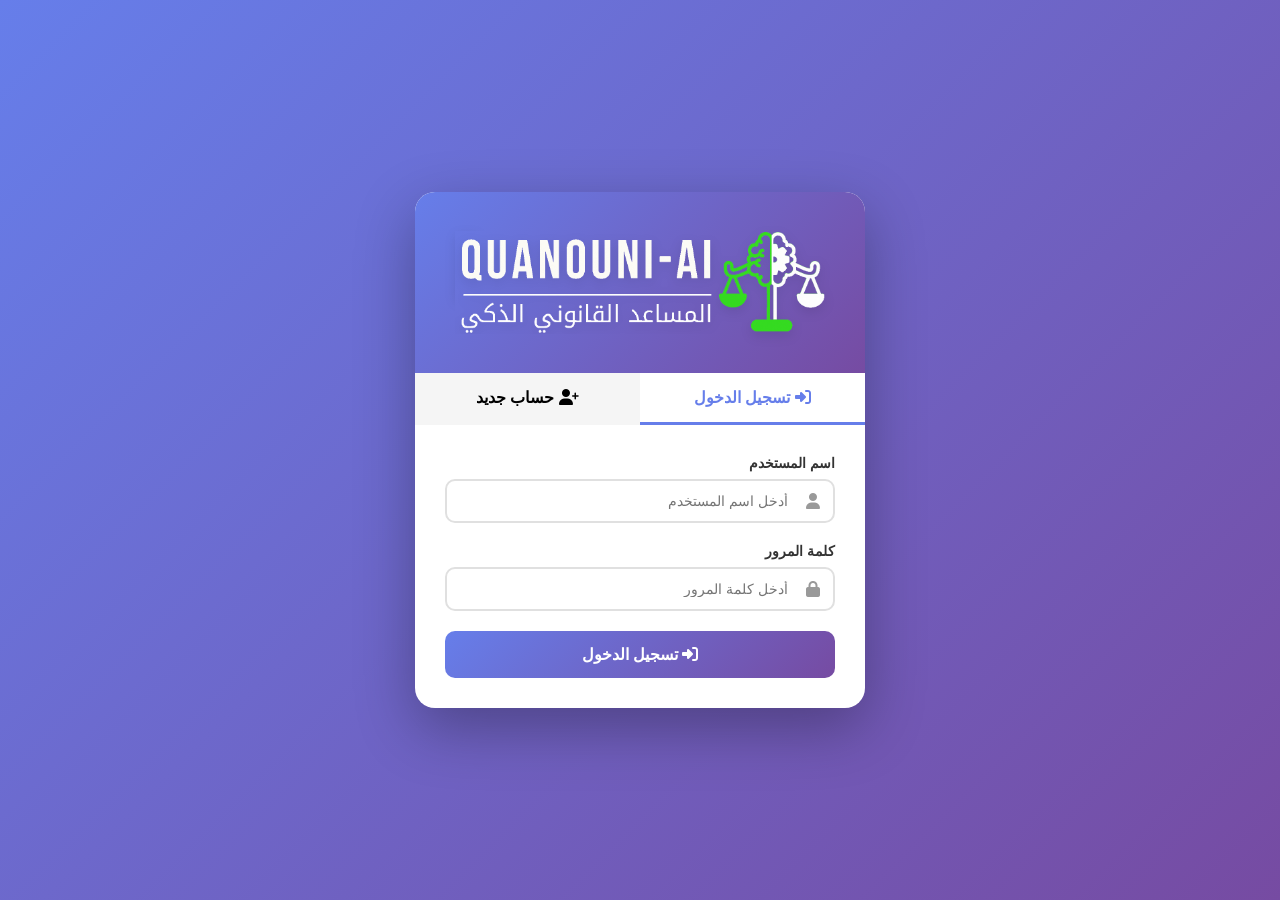
<file: frontend_new/login.html>
<!DOCTYPE html>
<html lang="ar" dir="rtl">

<head>
    <meta charset="UTF-8">
    <meta name="viewport" content="width=device-width, initial-scale=1.0">
    <title>تسجيل الدخول - Qanouni-AI</title>
    <link rel="stylesheet" href="https://cdnjs.cloudflare.com/ajax/libs/font-awesome/6.4.0/css/all.min.css">
    <style>
        * {
            margin: 0;
            padding: 0;
            box-sizing: border-box;
        }

        body {
            font-family: 'Segoe UI', Tahoma, Geneva, Verdana, sans-serif;
            background: linear-gradient(135deg, #667eea 0%, #764ba2 100%);
            min-height: 100vh;
            display: flex;
            justify-content: center;
            align-items: center;
            padding: 20px;
        }

        .container {
            background: white;
            border-radius: 20px;
            box-shadow: 0 20px 60px rgba(0, 0, 0, 0.3);
            width: 100%;
            max-width: 450px;
            overflow: hidden;
        }

        .header {
            background: linear-gradient(135deg, #667eea 0%, #764ba2 100%);
            padding: 40px 20px;
            text-align: center;
            color: white;
        }

        .logo-img {
            width: 90%;
            max-width: 380px;
            height: auto;
            margin-bottom: 0;
            filter: drop-shadow(0 4px 6px rgba(0, 0, 0, 0.1));
            display: block;
            margin: 0 auto;
        }

        .tabs {
            display: flex;
            background: #f5f5f5;
        }

        .tab {
            flex: 1;
            padding: 15px;
            text-align: center;
            cursor: pointer;
            transition: all 0.3s;
            border-bottom: 3px solid transparent;
            font-weight: 600;
        }

        .tab.active {
            background: white;
            border-bottom-color: #667eea;
            color: #667eea;
        }

        .form-container {
            padding: 30px;
        }

        .form-group {
            margin-bottom: 20px;
        }

        .form-group label {
            display: block;
            margin-bottom: 8px;
            color: #333;
            font-weight: 600;
            font-size: 14px;
        }

        .input-group {
            position: relative;
        }

        .input-group i {
            position: absolute;
            right: 15px;
            top: 50%;
            transform: translateY(-50%);
            color: #999;
        }

        .form-group input,
        .form-group select {
            width: 100%;
            padding: 12px 45px 12px 15px;
            border: 2px solid #e0e0e0;
            border-radius: 10px;
            font-size: 14px;
            transition: all 0.3s;
        }

        .form-group input:focus,
        .form-group select:focus {
            outline: none;
            border-color: #667eea;
        }

        .btn {
            width: 100%;
            padding: 14px;
            background: linear-gradient(135deg, #667eea 0%, #764ba2 100%);
            color: white;
            border: none;
            border-radius: 10px;
            font-size: 16px;
            font-weight: 600;
            cursor: pointer;
            transition: all 0.3s;
        }

        .btn:hover {
            transform: translateY(-2px);
            box-shadow: 0 5px 20px rgba(102, 126, 234, 0.4);
        }

        .btn:disabled {
            opacity: 0.6;
            cursor: not-allowed;
        }

        .error-message {
            background: #fee;
            color: #c33;
            padding: 12px;
            border-radius: 8px;
            margin-bottom: 15px;
            display: none;
            text-align: center;
        }

        .success-message {
            background: #efe;
            color: #3c3;
            padding: 12px;
            border-radius: 8px;
            margin-bottom: 15px;
            display: none;
            text-align: center;
        }

        .tab-content {
            display: none;
        }

        .tab-content.active {
            display: block;
        }

        .role-selector {
            display: grid;
            grid-template-columns: 1fr 1fr;
            gap: 10px;
            margin-top: 8px;
        }

        .role-option {
            padding: 15px;
            border: 2px solid #e0e0e0;
            border-radius: 10px;
            text-align: center;
            cursor: pointer;
            transition: all 0.3s;
        }

        .role-option:hover {
            border-color: #667eea;
        }

        .role-option.selected {
            border-color: #667eea;
            background: #f0f4ff;
        }

        .role-option input {
            display: none;
        }

        .role-title {
            font-weight: 600;
            margin-bottom: 5px;
        }

        .role-desc {
            font-size: 12px;
            color: #666;
        }
    </style>
</head>

<body>
    <div class="container">
        <div class="header">
            <img src="logo.gif" alt="Qanouni-AI Logo" class="logo-img">
        </div>

        <div class="tabs">
            <div class="tab active" onclick="switchTab('login')">
                <i class="fa-solid fa-right-to-bracket"></i> تسجيل الدخول
            </div>
            <div class="tab" onclick="switchTab('register')">
                <i class="fa-solid fa-user-plus"></i> حساب جديد
            </div>
        </div>

        <div class="form-container">
            <!-- Login Form -->
            <div id="login-form" class="tab-content active">
                <div id="login-error" class="error-message"></div>

                <div class="form-group">
                    <label>اسم المستخدم</label>
                    <div class="input-group">
                        <input type="text" id="login-username" placeholder="أدخل اسم المستخدم">
                        <i class="fa-solid fa-user"></i>
                    </div>
                </div>

                <div class="form-group">
                    <label>كلمة المرور</label>
                    <div class="input-group">
                        <input type="password" id="login-password" placeholder="أدخل كلمة المرور">
                        <i class="fa-solid fa-lock"></i>
                    </div>
                </div>

                <button class="btn" onclick="handleLogin()">
                    <i class="fa-solid fa-right-to-bracket"></i> تسجيل الدخول
                </button>
            </div>

            <!-- Register Form -->
            <div id="register-form" class="tab-content">
                <div id="register-error" class="error-message"></div>
                <div id="register-success" class="success-message"></div>

                <div class="form-group">
                    <label>اسم المستخدم</label>
                    <div class="input-group">
                        <input type="text" id="register-username" placeholder="اختر اسم مستخدم">
                        <i class="fa-solid fa-user"></i>
                    </div>
                </div>

                <div class="form-group">
                    <label>الاسم الكامل</label>
                    <div class="input-group">
                        <input type="text" id="register-fullname" placeholder="أدخل اسمك الكامل">
                        <i class="fa-solid fa-id-card"></i>
                    </div>
                </div>

                <div class="form-group">
                    <label>البريد الإلكتروني (اختياري)</label>
                    <div class="input-group">
                        <input type="email" id="register-email" placeholder="example@email.com">
                        <i class="fa-solid fa-envelope"></i>
                    </div>
                </div>

                <div class="form-group">
                    <label>كلمة المرور</label>
                    <div class="input-group">
                        <input type="password" id="register-password" placeholder="اختر كلمة مرور قوية">
                        <i class="fa-solid fa-lock"></i>
                    </div>
                </div>

                <div class="form-group">
                    <label>نوع الحساب</label>
                    <div class="role-selector">
                        <div class="role-option selected" onclick="selectRole('normal')">
                            <input type="radio" name="role" value="normal" checked>
                            <div class="role-title">مستخدم عادي</div>
                            <div class="role-desc">بحث + استشارة</div>
                        </div>
                        <div class="role-option" onclick="selectRole('premium')">
                            <input type="radio" name="role" value="premium">
                            <div class="role-title">مستخدم مميز</div>
                            <div class="role-desc">جميع الميزات</div>
                        </div>
                    </div>
                </div>

                <button class="btn" onclick="handleRegister()">
                    <i class="fa-solid fa-user-plus"></i> إنشاء حساب
                </button>
            </div>
        </div>
    </div>

    <script>
        // Smart API URL: localhost (dev) vs cloud
        const API_URL = window.location.hostname === 'localhost'
            ? 'http://localhost:8000/api'
            : '/api';

        function switchTab(tab) {
            const tabs = document.querySelectorAll('.tab');
            const contents = document.querySelectorAll('.tab-content');

            tabs.forEach(t => t.classList.remove('active'));
            contents.forEach(c => c.classList.remove('active'));

            if (tab === 'login') {
                tabs[0].classList.add('active');
                document.getElementById('login-form').classList.add('active');
            } else {
                tabs[1].classList.add('active');
                document.getElementById('register-form').classList.add('active');
            }
        }

        function selectRole(role) {
            document.querySelectorAll('.role-option').forEach(opt => {
                opt.classList.remove('selected');
            });
            event.currentTarget.classList.add('selected');
            document.querySelector(`input[value="${role}"]`).checked = true;
        }

        async function handleLogin() {
            const username = document.getElementById('login-username').value;
            const password = document.getElementById('login-password').value;
            const errorDiv = document.getElementById('login-error');

            if (!username || !password) {
                errorDiv.textContent = 'الرجاء إدخال اسم المستخدم وكلمة المرور';
                errorDiv.style.display = 'block';
                return;
            }

            errorDiv.style.display = 'none';

            try {
                const response = await fetch(`${API_URL}/login`, {
                    method: 'POST',
                    headers: { 'Content-Type': 'application/json' },
                    body: JSON.stringify({ username, password })
                });

                const data = await response.json();

                if (data.success) {
                    localStorage.setItem('token', data.token);
                    localStorage.setItem('user', JSON.stringify(data.user));
                    window.location.href = 'index.html';
                } else {
                    errorDiv.textContent = data.detail || 'فشل تسجيل الدخول';
                    errorDiv.style.display = 'block';
                }
            } catch (error) {
                errorDiv.textContent = 'خطأ في الاتصال بالخادم';
                errorDiv.style.display = 'block';
            }
        }

        async function handleRegister() {
            const username = document.getElementById('register-username').value;
            const full_name = document.getElementById('register-fullname').value;
            const email = document.getElementById('register-email').value;
            const password = document.getElementById('register-password').value;
            const role = document.querySelector('input[name="role"]:checked').value;
            const errorDiv = document.getElementById('register-error');
            const successDiv = document.getElementById('register-success');

            if (!username || !password) {
                errorDiv.textContent = 'الرجاء إدخال اسم المستخدم وكلمة المرور على الأقل';
                errorDiv.style.display = 'block';
                return;
            }

            errorDiv.style.display = 'none';
            successDiv.style.display = 'none';

            try {
                const response = await fetch(`${API_URL}/register`, {
                    method: 'POST',
                    headers: { 'Content-Type': 'application/json' },
                    body: JSON.stringify({ username, password, full_name, email, role })
                });

                const data = await response.json();

                if (data.success) {
                    successDiv.textContent = 'تم التسجيل بنجاح! يمكنك الآن تسجيل الدخول';
                    successDiv.style.display = 'block';

                    // Clear form
                    document.getElementById('register-username').value = '';
                    document.getElementById('register-fullname').value = '';
                    document.getElementById('register-email').value = '';
                    document.getElementById('register-password').value = '';

                    // Switch to login after 2 seconds
                    setTimeout(() => switchTab('login'), 2000);
                } else {
                    errorDiv.textContent = data.detail || 'فشل التسجيل';
                    errorDiv.style.display = 'block';
                }
            } catch (error) {
                errorDiv.textContent = 'خطأ في الاتصال بالخادم';
                errorDiv.style.display = 'block';
            }
        }

        // Enter key support
        document.addEventListener('DOMContentLoaded', () => {
            document.getElementById('login-password').addEventListener('keypress', (e) => {
                if (e.key === 'Enter') handleLogin();
            });
            document.getElementById('register-password').addEventListener('keypress', (e) => {
                if (e.key === 'Enter') handleRegister();
            });
        });
    </script>
</body>

</html>
</file>
